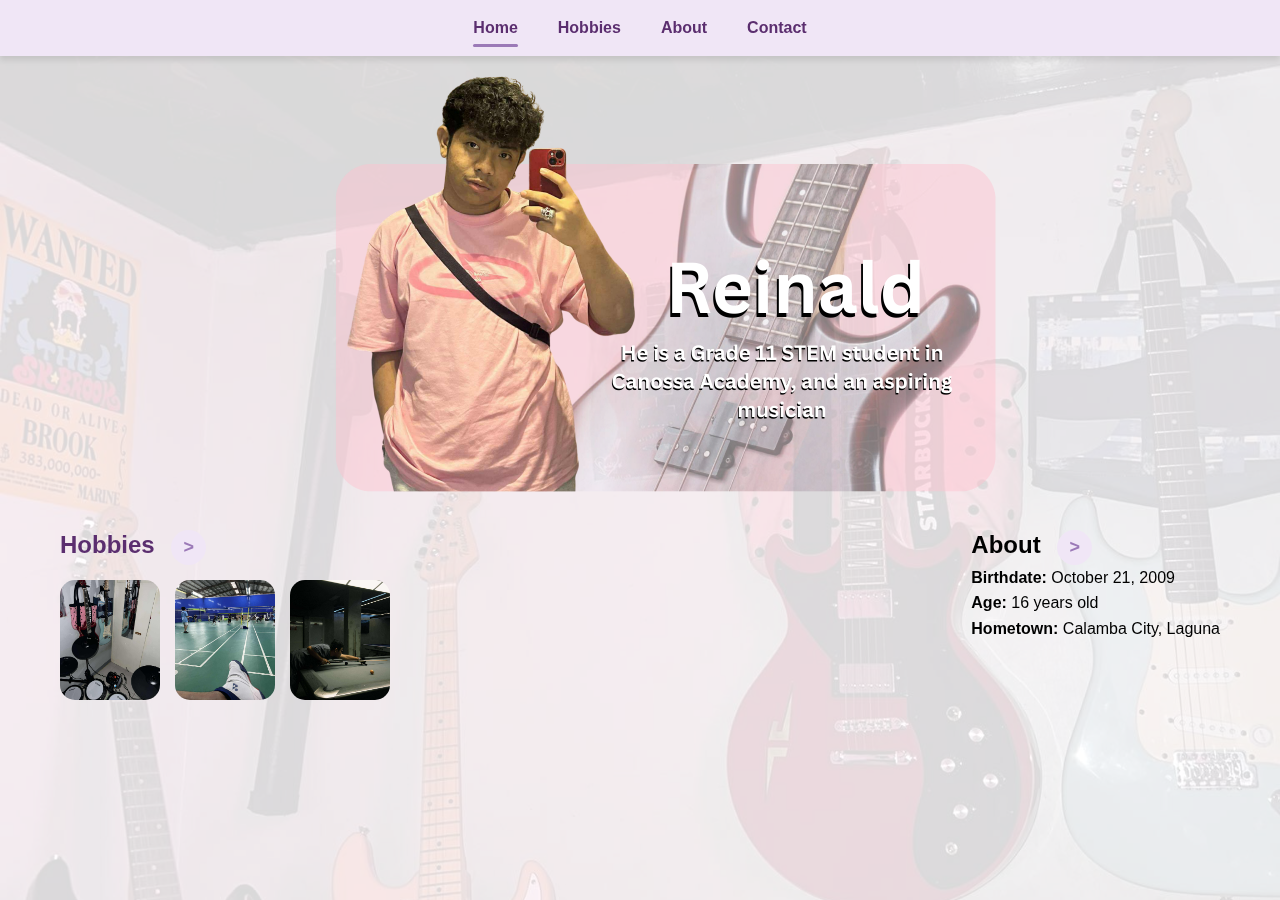
<file: my website/index.html>
<!DOCTYPE html>
<html lang="en">
<head>
  <meta charset="UTF-8" />
  <meta name="viewport" content="width=device-width, initial-scale=1.0" />
  <title>Reinald | Home</title>
  <link rel="stylesheet" href="style.css" />
</head>
<body>
  <!-- Background image -->
  <div class="bg"></div>

  <!-- Navigation -->
  <nav class="navbar">
    <ul class="nav-left">
      <li><a href="index.html" class="active">Home</a></li>
      <li><a href="hobbies.html">Hobbies</a></li>
      <li><a href="about.html">About</a></li>
      <li><a href="contact.html">Contact</a></li>
    </ul>
  </nav>

  <!-- Hero Carousel -->
  <section class="hero">
  <div class="carousel">
    <div class="slide"><img src="img3.png" alt="Slide 3"></div>
    <div class="slide active"><img src="img1.png" alt="Slide 1"></div>
    <div class="slide"><img src="img2.png" alt="Slide 2"></div>
  </div>
</section>

  <!-- Bottom Section -->
  <section class="bottom">
    <!-- Hobbies preview -->
    <div class="box">
      <h2>Hobbies <a href="hobbies.html" class="arrow-link">&gt;</a></h2>
      <div class="thumbs">
        <img src="hobby1.jpg" />
        <img src="hobby2.jpg" />
        <img src="hobby3.jpg" />
      </div>
    </div>
    
    <div>
      <h2>About <a href="about.html" class="arrow-link">&gt;</a></h2>
      <p><strong>Birthdate:</strong> October 21, 2009</p>
      <p><strong>Age:</strong> 16 years old</p>
      <p><strong>Hometown:</strong> Calamba City, Laguna</p>
    </div>
  </section>

  <script src="script.js"></script>
</body>

</html>
</file>
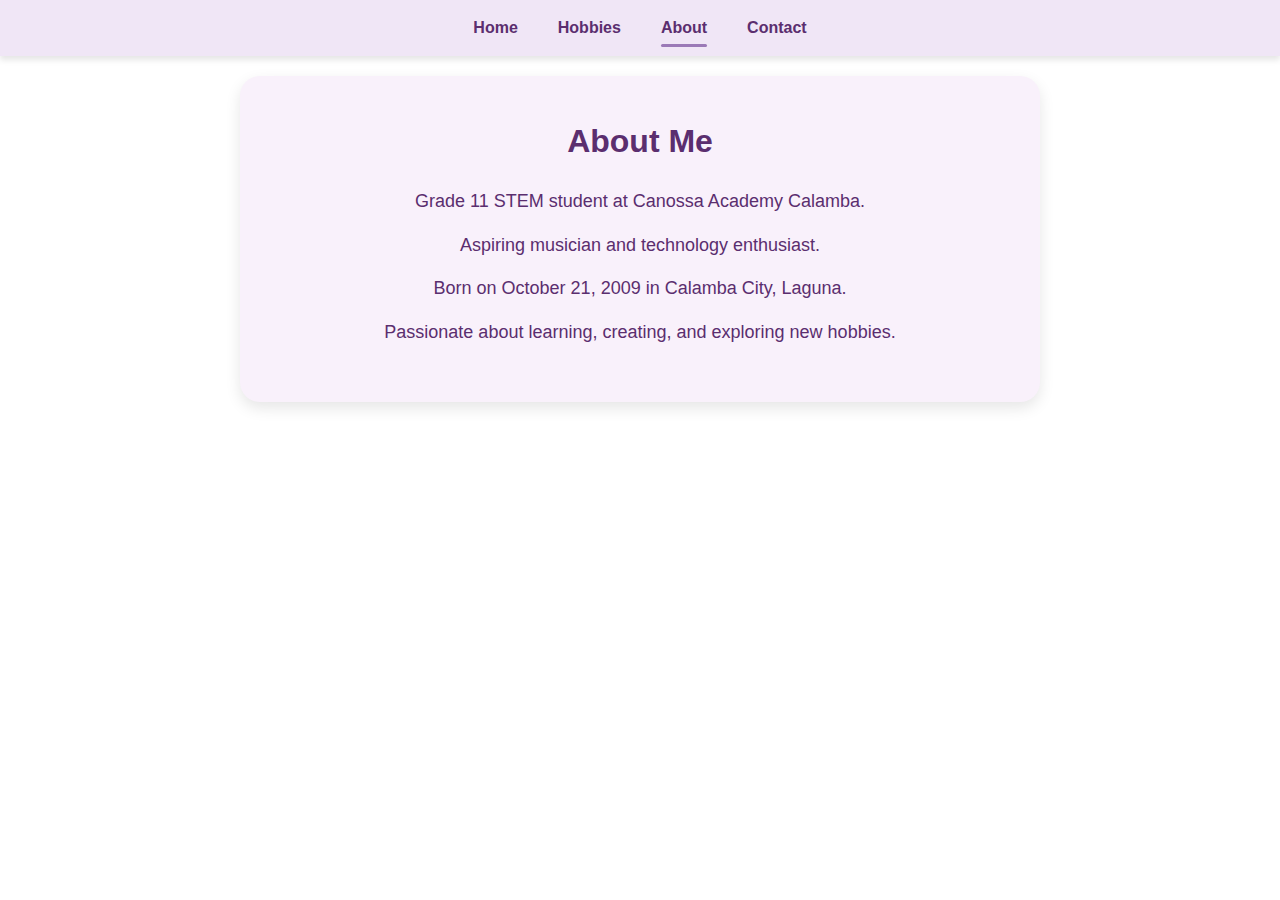
<file: my website/about.html>
<!DOCTYPE html>
<html lang="en">
<head>
  <meta charset="UTF-8">
  <title>About</title>
  <link rel="stylesheet" href="style.css">
</head>
<body>

<nav class="navbar">
  <ul class="nav-left">
    <li><a href="index.html">Home</a></li>
    <li><a href="hobbies.html">Hobbies</a></li>
    <li><a href="about.html" class="active">About</a></li>
    <li><a href="contact.html">Contact</a></li>
  </ul>
</nav>

<section class="about-section">
  <h1>About Me</h1>
  <p>Grade 11 STEM student at Canossa Academy Calamba.</p>
  <p>Aspiring musician and technology enthusiast.</p>
  <p>Born on October 21, 2009 in Calamba City, Laguna.</p>
  <p>Passionate about learning, creating, and exploring new hobbies.</p>
</section>


</body>
</html>
</file>
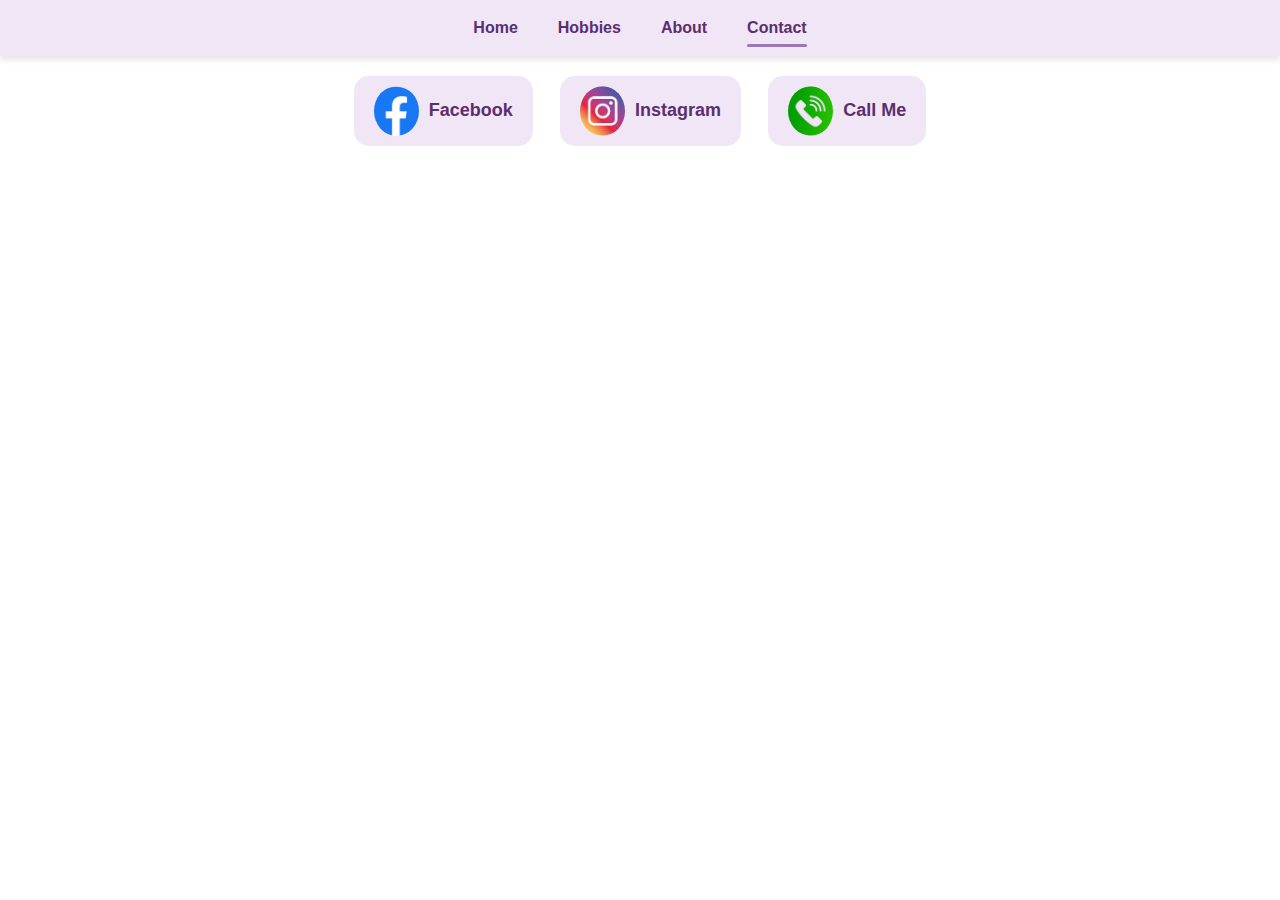
<file: my website/contact.html>
<!DOCTYPE html>
<html lang="en">
<head>
  <meta charset="UTF-8">
  <title>Contact</title>
  <link rel="stylesheet" href="style.css">
</head>
<body>

<nav class="navbar">
  <ul class="nav-left">
    <li><a href="index.html">Home</a></li>
    <li><a href="hobbies.html">Hobbies</a></li>
    <li><a href="about.html">About</a></li>
    <li><a href="contact.html" class="active">Contact</a></li>
  </ul>
</nav>

<section class="contact-section">
  <a href="https://www.facebook.com/share/1BsEHP1jhG/?mibextid=wwXIfr" target="_blank">
    <img src="facebook.png" alt="Facebook"> Facebook
  </a>
  <a href="https://www.instagram.com/rireireiri_?igsh=bjBrMTJmbnMzczRo&utm_source=qr" target="_blank">
    <img src="instagram.png" alt="Instagram"> Instagram
  </a>
  <button class="call-btn">
    <img src="call.png" alt="Call"> Call Me
  </button>
</section>

<div class="popup" id="callPopup">
  <div class="popup-content">
    <span class="close-btn">&times;</span>
    <h3>Call Me</h3>
    <p id="phoneNumber">(0968) 610 2778</p>
    <button id="copyBtn">Copy Number</button>
    <span id="copyMsg" style="display:none; color: green; margin-left:10px;">Copied!</span>
  </div>
</div>

<script>
  // Get elements
  const callBtn = document.querySelector('.call-btn');
  const popup = document.getElementById('callPopup');
  const closeBtn = document.querySelector('.close-btn');
  const copyBtn = document.getElementById('copyBtn');
  const phoneNumber = document.getElementById('phoneNumber');
  const copyMsg = document.getElementById('copyMsg');

  // Show popup on button click
  callBtn.addEventListener('click', () => {
    popup.style.display = 'flex';
  });

  // Close popup
  closeBtn.addEventListener('click', () => {
    popup.style.display = 'none';
  });

  // Click outside popup to close
  window.addEventListener('click', (e) => {
    if (e.target === popup) {
      popup.style.display = 'none';
    }
  });

  // Copy number to clipboard
  copyBtn.addEventListener('click', () => {
    navigator.clipboard.writeText(phoneNumber.textContent);
    copyMsg.style.display = 'inline';
    setTimeout(() => copyMsg.style.display = 'none', 2000);
  });
</script>

</body>
</html>
</file>
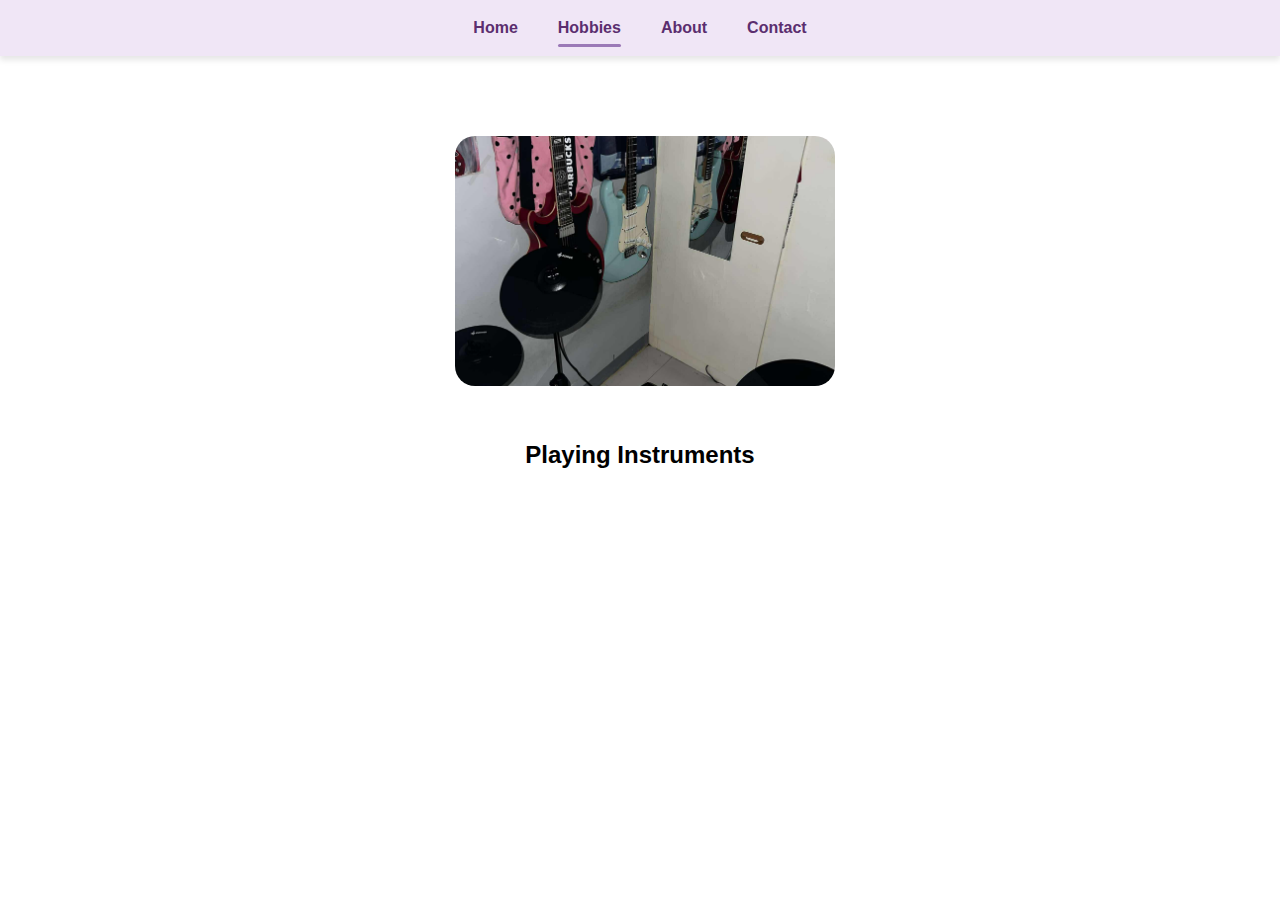
<file: my website/hobbies.html>
<!DOCTYPE html>
<html lang="en">
<head>
  <meta charset="UTF-8">
  <title>Hobbies</title>
  <link rel="stylesheet" href="style.css">
</head>
<body>

<nav class="navbar">
  <ul class="nav-left">
    <li><a href="index.html">Home</a></li>
    <li><a href="hobbies.html" class="active">Hobbies</a></li>
    <li><a href="about.html">About</a></li>
    <li><a href="contact.html">Contact</a></li>
  </ul>
</nav>

<section class="hobbies">
  <div class="hobbies-carousel">
    <img src="hobby1.jpg" class="slide active" alt="Playing Instruments">
    <img src="hobby2.jpg" class="slide" alt="Badminton">
    <img src="hobby3.jpg" class="slide" alt="Billiards">
  </div>
</section>

<section style="text-align:center; margin-top:20px;">
  <h2 id="caption">Playing Instruments</h2>
</section>

<script>
const hobbySlides = document.querySelectorAll(".hobbies-carousel .slide");
const hobbyCaptions = ["Playing Instruments", "Playing Badminton", "Playing Billiards"];
let hobbyIndex = 0;

setInterval(() => {
  hobbySlides.forEach(slide => slide.classList.remove("active"));
  hobbySlides[hobbyIndex].classList.add("active");
  
  document.getElementById("caption").innerText = hobbyCaptions[hobbyIndex];
  
  hobbyIndex = (hobbyIndex + 1) % hobbySlides.length;
}, 3500);
</script>

</body>
</html>
</file>
<file: my website/style.css>
* {
  margin: 0;
  padding: 0;
  box-sizing: border-box;
  font-family: Arial, sans-serif;
}

body {
  background: #fff;
  line-height: 1.6;
  overflow: hidden; /* remove scroll bar */
  overflow-y: auto;
}

/* Background image */
.bg {
  position: fixed;
  inset: 0;
  background: url("bg.jpg") center/cover no-repeat;
  opacity: 0.15;
  z-index: -1;
}

/* Navigation */
.navbar {
  padding: 15px 0;
  background: #f0e6f6; /* light mauve */
  text-align: center;
  position: sticky;
  top: 0;
  z-index: 10;
  box-shadow: 0 4px 6px rgba(0,0,0,0.1);
}

.nav-left {
  list-style: none;
  display: inline-flex;
  gap: 40px;
}

.nav-left a {
  text-decoration: none;
  color: #5b2e6f; /* mauve */
  font-weight: 600;
  position: relative;
  padding: 5px 0;
  transition: color 0.3s;
}

.nav-left a:hover {
  color: #9b79b7;
}

.nav-left a.active::after {
  content: "";
  position: absolute;
  bottom: -6px;
  left: 0;
  width: 100%;
  height: 3px;
  background: #9b79b7;
  border-radius: 2px;
}

/* --- Home Page Carousel --- */
.hero {
  display: flex;
  justify-content: center;
  align-items: center;
  height: 400px; /* enough to show slides with previews */
  margin-top: 50px;
  position: relative;
}

.carousel {
  display: flex;
  justify-content: center;
  align-items: center;
  width: 100%;      /* total carousel width */
  max-width: 1200px;
  position: relative;
}

.slide {
  position: relative;
  width: 75%;          /* side slides width */
  flex: 0 0 60%;
  margin: 0 15px;
  opacity: 0.4;
  transform: scale(0.7);
  transition: all 0.8s ease;
  z-index: 1;
}

.slide img {
  width: 100%;
  border-radius: 20px;
  display: block;
}

.slide.active {
  width: 95%;          /* center slide bigger */
  flex: 0 0 80%;
  opacity: 1;
  transform: scale(1);
  z-index: 3;
}

.slide.left {
  left: -35%;
}

.slide.right {
  left: 35%;
}

/* --- Bottom Sections (Hobbies & About) --- */
.bottom {
  display: flex;
  justify-content: space-between;
  flex-wrap: wrap;
  gap: 40px;
  padding: 20px 60px;
  position: relative;
  z-index: 10; 
}

.box {
  width: 45%;
  position: relative;
}

.box h2 {
  margin-bottom: 15px;
  color: #5b2e6f;
}

.box h2 a {
  text-decoration: none;
  color: #9b79b7;
  font-size: 18px;
}

.thumbs {
  display: flex;
  gap: 15px;
}

.thumbs img {
  width: 100px;
  height: 120px;
  object-fit: cover;
  border-radius: 15px;
}

/* About page */
.about-section {
  max-width: 800px;
  margin: 20px auto;
  padding: 40px;
  background: #f9f1fb;
  border-radius: 20px;
  box-shadow: 0 6px 15px rgba(0,0,0,0.1);
  text-align: center;
  color: #5b2e6f;
}

.about-section h1 {
  margin-bottom: 20px;
}

.about-section p {
  margin-bottom: 15px;
  font-size: 18px;
}

/* --- Hobbies carousel --- */
.hobbies-carousel {
  width: 400px;
  height: 250px;
  margin: 80px auto 50px auto;
  position: relative;
  overflow: hidden;
  border-radius: 20px;
}

.hobbies-carousel img {
  position: absolute;
  width: 100%;
  height: 100%;
  object-fit: cover;
  border-radius: 20px;
  opacity: 0;
  transition: opacity 0.5s;
}

.hobbies-carousel img.active {
  opacity: 1;
}

/* Contact page */
.contact-section {
  max-width: 600px;
  margin: 20px auto;
  display: flex;
  justify-content: space-around;
  align-items: center;
}

/* Style for link buttons (Facebook, Instagram) */
.contact-section a,
.contact-section .call-btn {   /* include call button */
  display: flex;
  align-items: center;
  gap: 10px;
  text-decoration: none;
  color: #5b2e6f;
  font-weight: 600;
  font-size: 18px;
  padding: 10px 20px;
  background: #f0e6f6;
  border-radius: 15px;
  transition: background 0.3s, color 0.3s;
  border: none;        /* remove default button border */
  cursor: pointer;     /* pointer cursor for button */
}

/* Hover effect */
.contact-section a:hover,
.contact-section .call-btn:hover {
  background: #9b79b7;
  color: #fff;
}

/* Images inside buttons */
.contact-section img {
  width: 45px;          /* keep similar to other buttons */
  height: 50px;
  object-fit: cover;    /* crop and focus on middle */
  border-radius: 50%;   /* circular logos */
}

/* Popup background */
.popup {
  display: none; /* hidden by default */
  position: fixed;
  top: 0;
  left: 0;
  width: 100%;
  height: 100%;
  background-color: rgba(0,0,0,0.5); /* dark overlay */
  justify-content: center;
  align-items: center;
  z-index: 999;
}

/* Popup content box */
.popup-content {
  background-color: #fff;
  padding: 30px;
  border-radius: 15px;
  text-align: center;
  width: 300px;
  position: relative;
}

/* Close button */
.close-btn {
  position: absolute;
  top: 10px;
  right: 15px;
  font-size: 22px;
  cursor: pointer;
}

/* Copy button */
#copyBtn {
  padding: 8px 15px;
  margin-top: 15px;
  background-color: #5b2e6f;
  color: white;
  border: none;
  border-radius: 10px;
  cursor: pointer;
}

#copyBtn:hover {
  background-color: #9b79b7;
}

.arrow-link {
  display: inline-flex;       /* makes width/height work */
  align-items: center;
  justify-content: center;
  width: 35px;
  height: 35px;
  margin-left: 10px;
  background-color: #f0e6f6;
  border-radius: 50%;
  color: #9b79b7;
  text-decoration: none;
  font-weight: bold;
  font-size: 18px;
  transition: background 0.3s, color 0.3s;
  cursor: pointer;
  flex-shrink: 0;             /* prevent shrinking in flex layout */
  z-index: 10;                /* make sure it's above anything */
}

.arrow-link:hover {
  background-color: #9b79b7;
  color: #fff;
}
</file>
